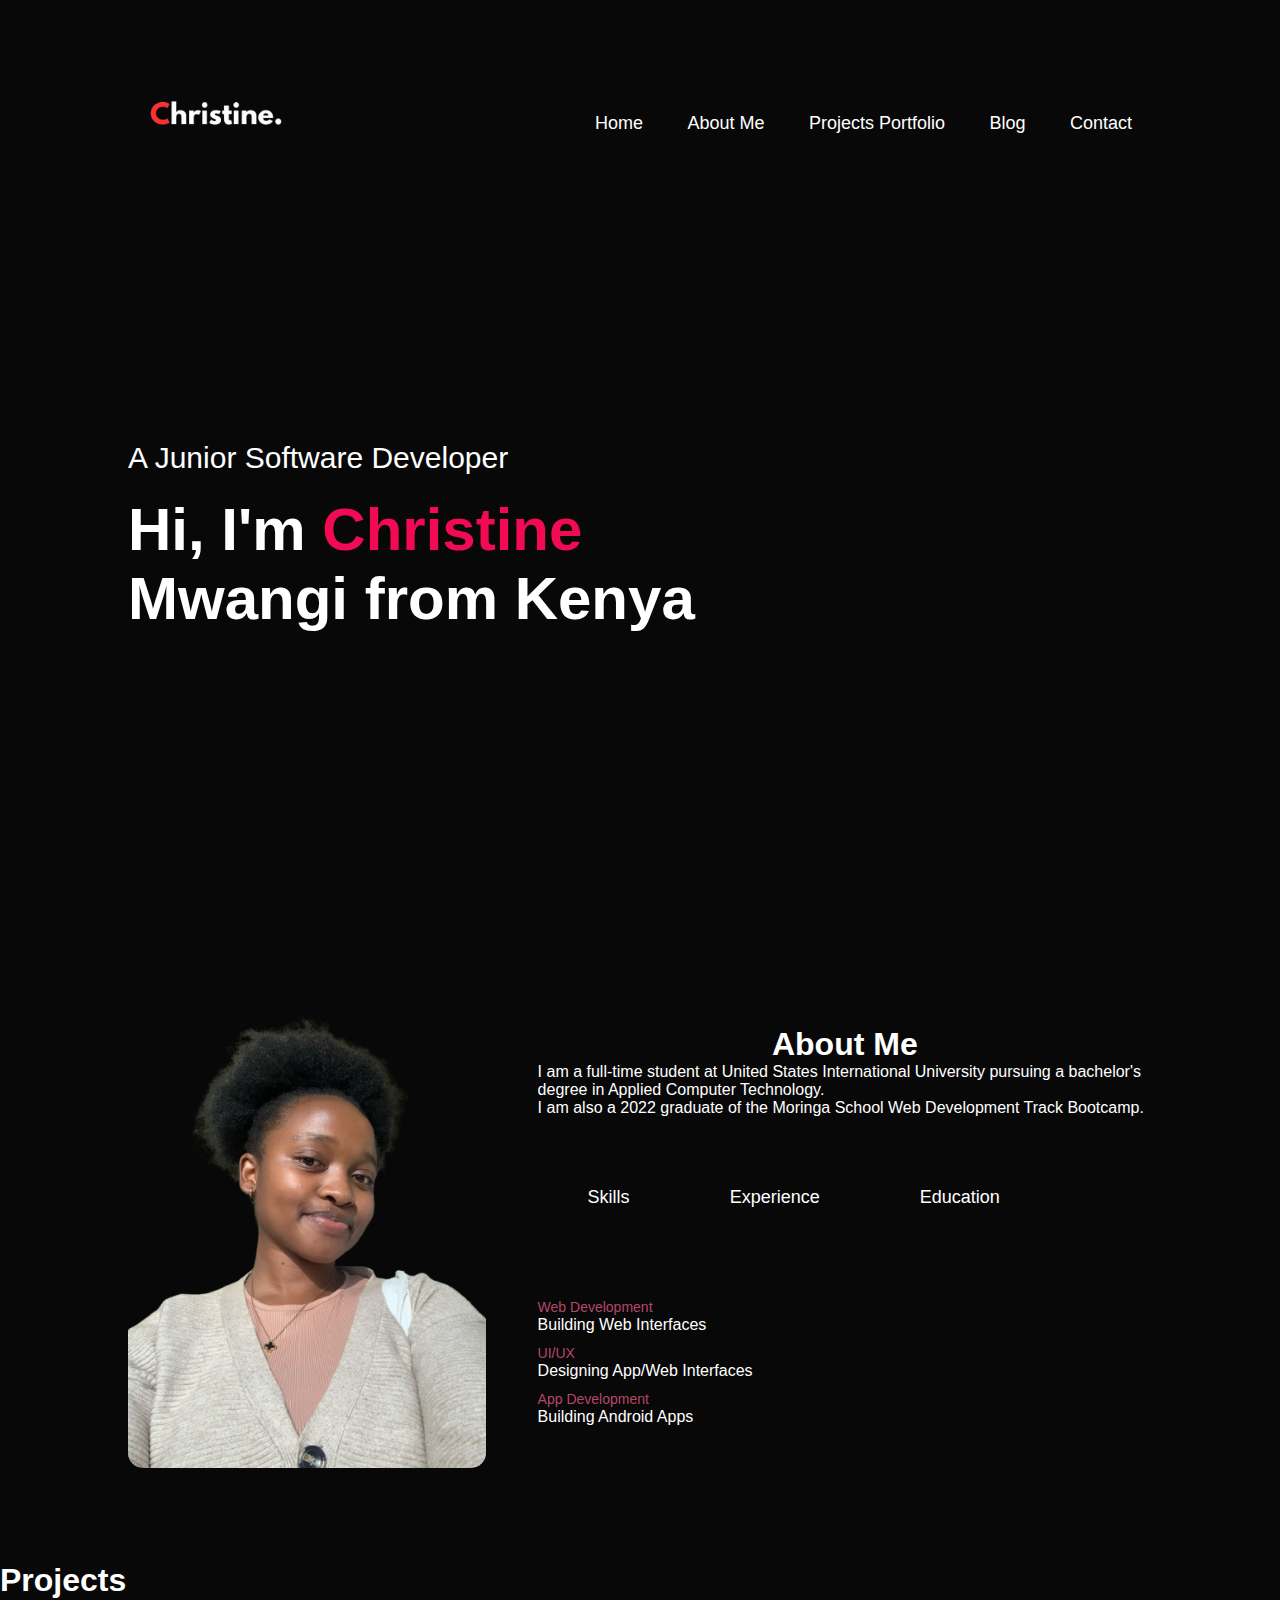
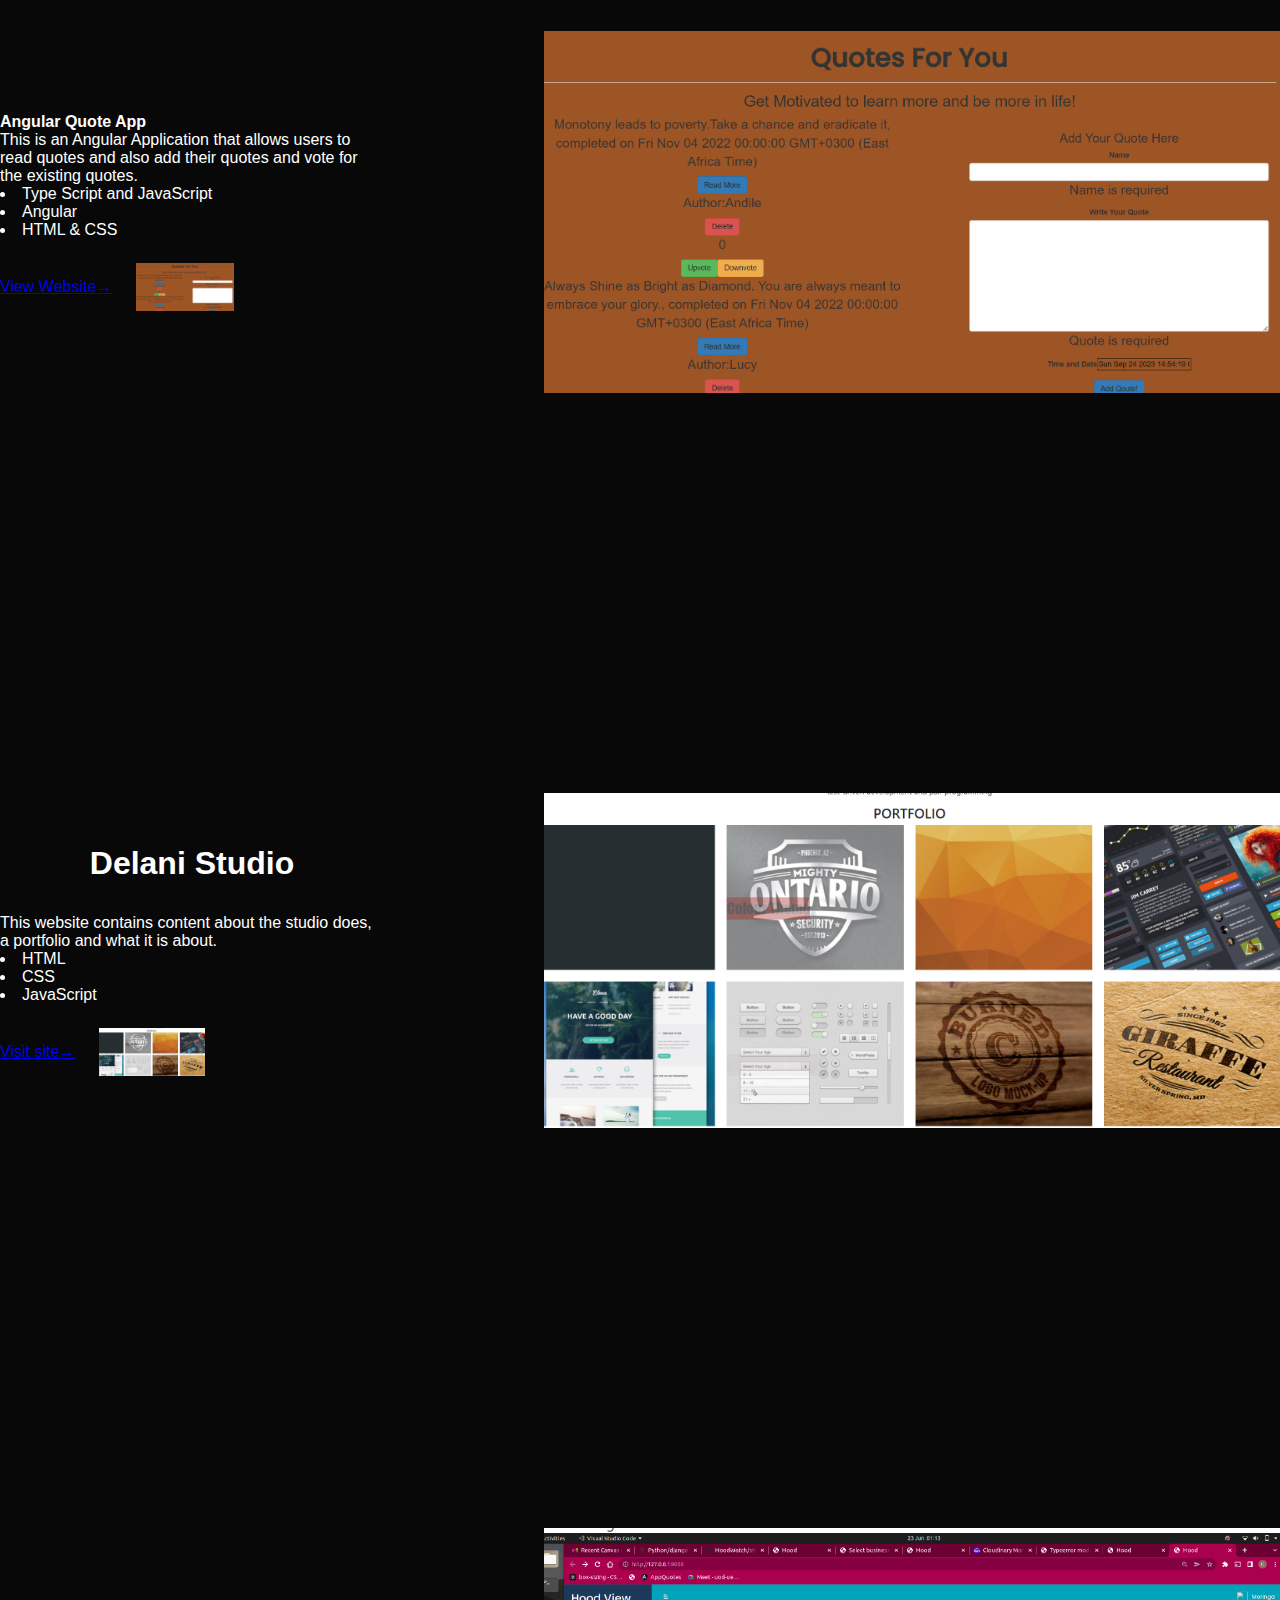
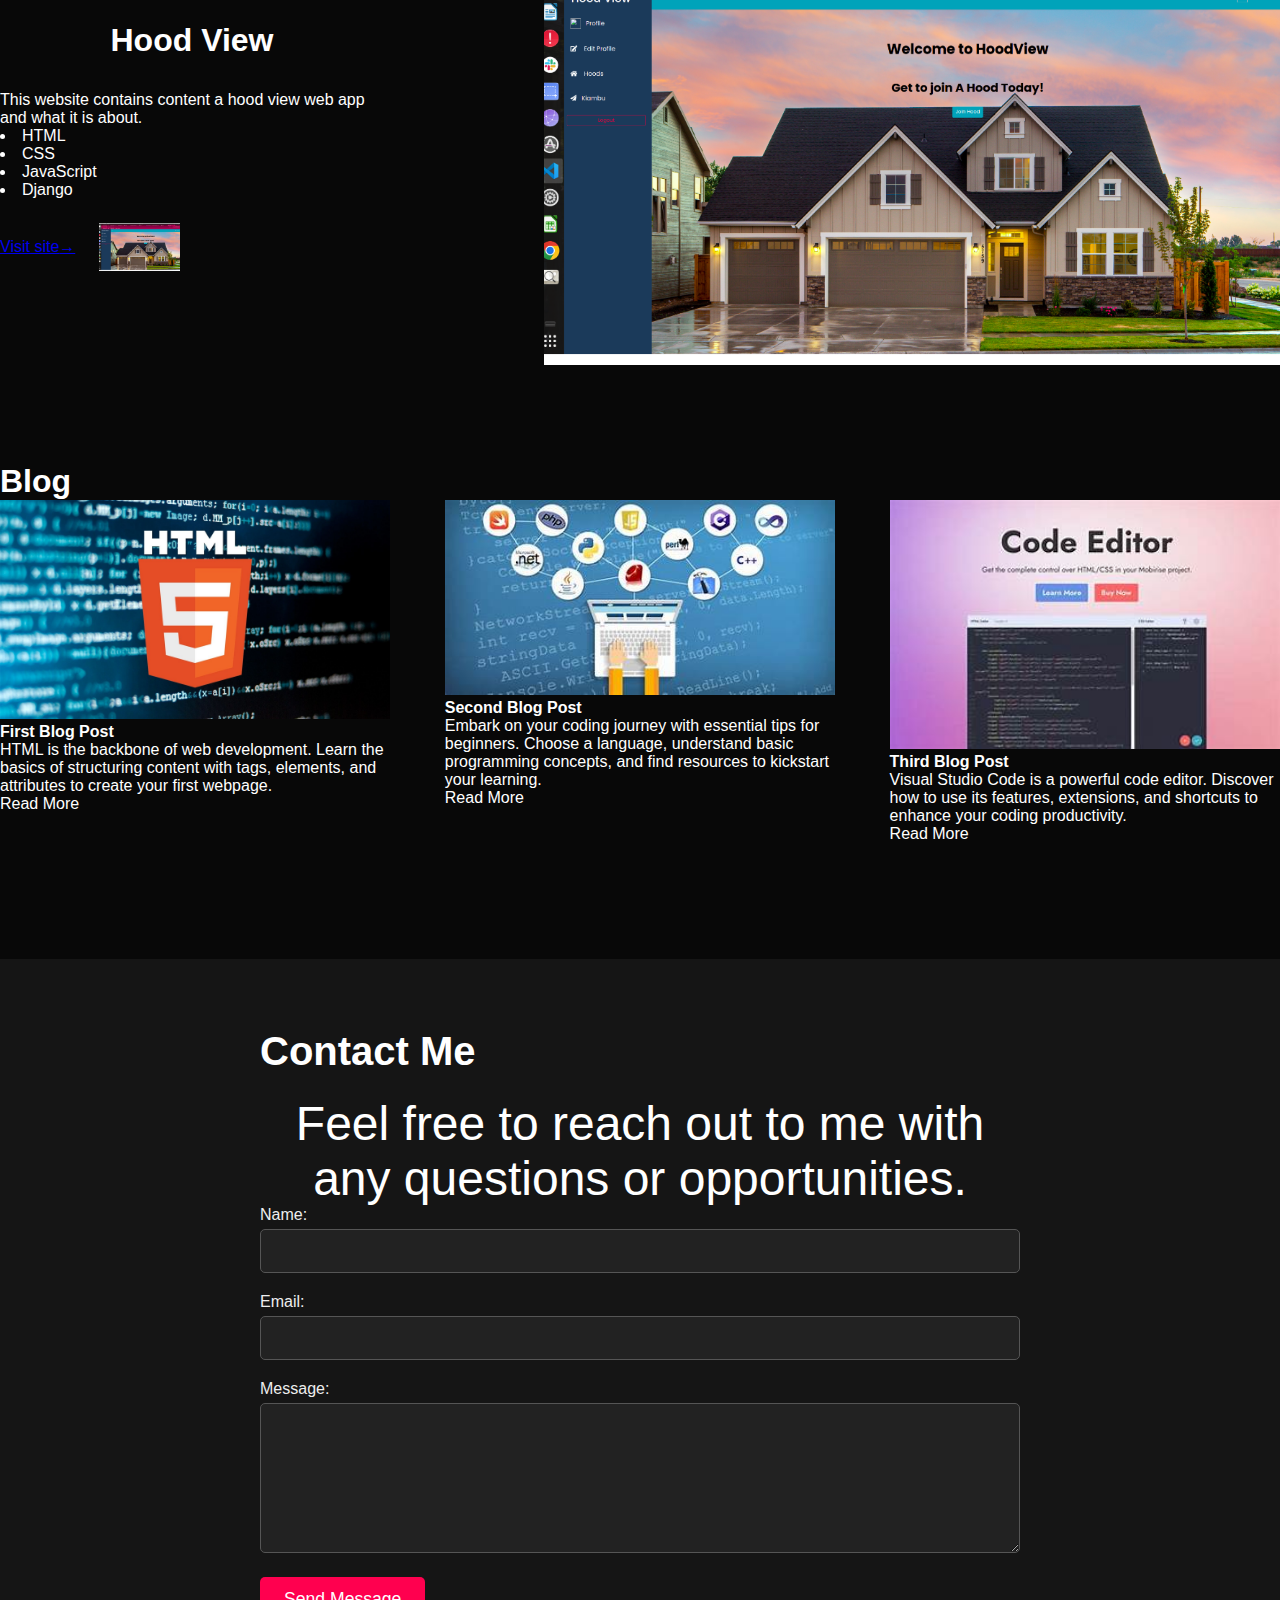
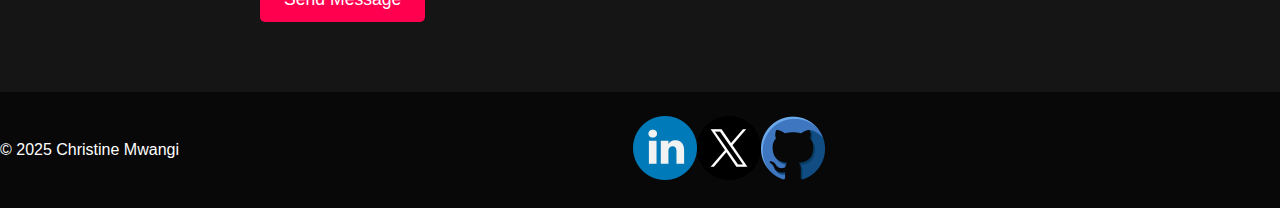
<file: index.html>
<!DOCTYPE html>
<html lang="en">
<head>
    <meta charset="UTF-8">
    <meta name="viewport" content="width=device-width, initial-scale=1.0">
    <title>Christine Mwangi Portfolio Website</title>
    <link rel="stylesheet" href="index.css">
</head>
<body>
    <div id="header">

        <div class="container">
            <nav>
                <img src="images/Your_paragraph_text-removebg-preview.png" alt="" class="logo"> 

                <ul>
                    <li><a href="#header">Home</a></li>
                    <li><a href="#">About Me</a></li>
                    <li><a href="#projects">Projects Portfolio</a></li>
                    <li><a href="#">Blog</a></li>
                    <li><a href="#">Contact</a></li>

                </ul>




            </nav>

            <div class="header-text">
                <p>A Junior Software Developer</p>
                <h1>Hi, I'm <span>Christine</span> <br>  Mwangi from Kenya</h1>

            </div>


        </div>

    </div>
    <!--about sectionnnnnn-->
    <div class="container">
        <div class="row">
            <div class="about-col-1">
                <img src="images/kriss-removebg-preview.png" alt="">

            </div>

            <div class="about-col-2">
                <h1 class="sub-title" >About Me</h1>
                I am a full-time student at United States International University pursuing a bachelor's degree in Applied Computer Technology.</p>
                <p>I am also a 2022 graduate of the Moringa School Web Development Track Bootcamp.</p>
                
                     <div class="tab-titles">
                        <p class="tab-links active-links" onclick="opentab('skills')">Skills</p>
                        <p class="tab-links"onclick="opentab('experience')" >Experience</p>
                        <p class="tab-links" onclick="opentab('education')">Education</p>
                     </div>


                     <div class="tab-contents active-tab" id="skills">
                        <ul>
                            <li><span>Web Development</span> <br>Building Web Interfaces</li>
                            <li><span>UI/UX</span> <br>Designing App/Web Interfaces</li>
                            <li><span>App Development</span> <br>Building Android Apps</li>
                        </ul>
                     </div>


                     <div class="tab-contents" id="experience">
                        <ul>
                            <li><span>2024-Current</span> <br>Freelance Web Developer</li>
                            <li><span>2022-current</span> <br>UI/UX Trainer</li>
                            <li><span></span>2021-2022 <br>Mobile App internship at SHAWCO</li>
                        </ul>
                     </div>


                     <div class="tab-contents" id="education">
                        <ul>
                            <li><span>2022</span> <br>FullStack Development Training at Moringa</li>
                            <li><span>2022-2026</span> <br>CS Degree at USIU</li>
                            <li><span>2025</span> <br>Azure Certification</li>
                        </ul>
                     </div>



                     </div>

                
            </div>
        </div>
    </div>



   <!---------------------services/projects--------->

    <section class="work" id="projects">
        <div class="row">
          <h1>Projects</h1>
          <div class="work__boxes">
  
            <!-- Each div with the work__box class is a project. -->
  
            <div class="work__box">
              <div class="work__text">
                <h3>Angular Quote App</h3>
                <p>
                  This is an Angular Application that allows users to read quotes
                   and also add their quotes and vote for the existing quotes.
                </p>
                <ul class="work__list">
                  <li>Type Script and JavaScript</li>
                  <li>Angular</li>
                  <li>HTML & CSS</li>
                </ul>
  
                <div class="work__links">
                  <a href="https://quote-application.vercel.app/" target="_blank" class="link__text">
                    View Website<span>&rarr;</span>
                  </a>
                  <a href="https://github.com/nyakiochristine/quote-app" title="View Source Code" target="_blank">
                    <img src="images/angular.png" class="work__code" alt="GitHub">
                  </a>
                </div>
              </div>

              <div class="work__image-box">
                <img src="images/angular.png" class="work__image" alt="Project 1" />
              </div>
            </div>

            <div class="work__box">
              <div class="work__text">
                <h1>Delani Studio</h1>
                <p>
                  This website contains content about the studio does, a portfolio and what it is about.
                <ul class="work__list">
                  <li>HTML</li>
                  <li>CSS</li>
                  <li>JavaScript</li>
                  
                </ul>
  
                <div class="work__links">
                  <a href="https://nyakiochristine.github.io/delanistudio/" class="link__text">
                    Visit site<span>&rarr;</span>
                  </a>
                  <a href="https://nyakiochristine.github.io/delanistudio/">
                    <img src="images/delani.png" class="work__code" title="View Source Code" alt="GitHub">
                  </a>
                </div>
              </div>
              <div class="work__image-box">
                <img src="images/delani.png" class="work__image" alt="Project 3" />
              </div>
            </div>




            <div class="work__box">
                <div class="work__text">
                  <h1>Hood View</h1>
                  <p>
                    This website contains content a hood view web app and what it is about.
                  <ul class="work__list">
                    <li>HTML</li>
                    <li>CSS</li>
                    <li>JavaScript</li>
                    <li>Django</li>
                    
                  </ul>
    
                  <div class="work__links">
                    <a href="https://nyakiochristine.github.io/hoodview" class="link__text">
                      Visit site<span>&rarr;</span>
                    </a>
                    <a href="https://nyakiochristine.github.io/hoodview/">
                      <img src="images/hoodview.png" class="work__code" title="View Source Code" alt="GitHub">
                    </a>
                  </div>
                </div>
                <div class="work__image-box">
                  <img src="images/hoodview.png" class="work__image" alt="Project 3" />
                </div>
              </div>
  
  
  
          </div>
        </div>

      </section>
      <br>

<!--blog section I used json-->
      <section id="blog">
        <div class="row">
            <h1>Blog</h1>
            <div id="blog-posts" class="blog__posts">
                <!-- Blog posts will be dynamically added here -->
            </div>
        </div>
    </section>
    <br>
    <br>


    <!--Contact information-->
    <section id="contact">
        <div class="row">
            <h2>Contact Me</h2>
            <div class="contact-info">
                <p>Feel free to reach out to me with any questions or opportunities.</p>
                <form id="contactForm" class="contact__form">
                    <div class="form-group">
                        <label for="name">Name:</label>
                        <input type="text" id="name" name="name" required>
                        <span class="error" id="nameError"></span>
                    </div>
                    <div class="form-group">
                        <label for="email">Email:</label>
                        <input type="email" id="email" name="email" required>
                        <span class="error" id="emailError"></span>
                    </div>
                    <div class="form-group">
                        <label for="message">Message:</label>
                        <textarea id="message" name="message" rows="5" required></textarea>
                        <span class="error" id="messageError"></span>
                    </div>
                    <button type="submit" class="btn btn--pink">Send Message</button>
                    <p id="successMessage" class="success-message"></p>
                </form>
            </div>
        </div>
    </section>

    <!-- footer----->
    <footer class="footer">
        <div class="row">
            <p>&copy; 2025 Christine Mwangi</p>
            <ul class="footer__social-links">
                <li class="footer__social-link-item">
                    <a href="#" target="_blank">
                        <img src="images/linkedin.png" alt="LinkedIn" class="footer__social-image">
                    </a>
                </li>
                <li class="footer__social-link-item">
                    <a href="#" target="_blank">
                        <img src="images/twitter.png" alt="Twitter" class="footer__social-image">
                    </a>
                </li>
                <li class="footer__social-link-item">
                    <a href="#" target="_blank">
                        <img src="images/github.png" alt="GitHub" class="footer__social-image">
                    </a>
                </li>
            </ul>
            <div class="footer__github-buttons">
               
            </div>
        </div>
    </footer>
    

    







    









<script src="index.js"  ></script>
</body>
</html>
</file>
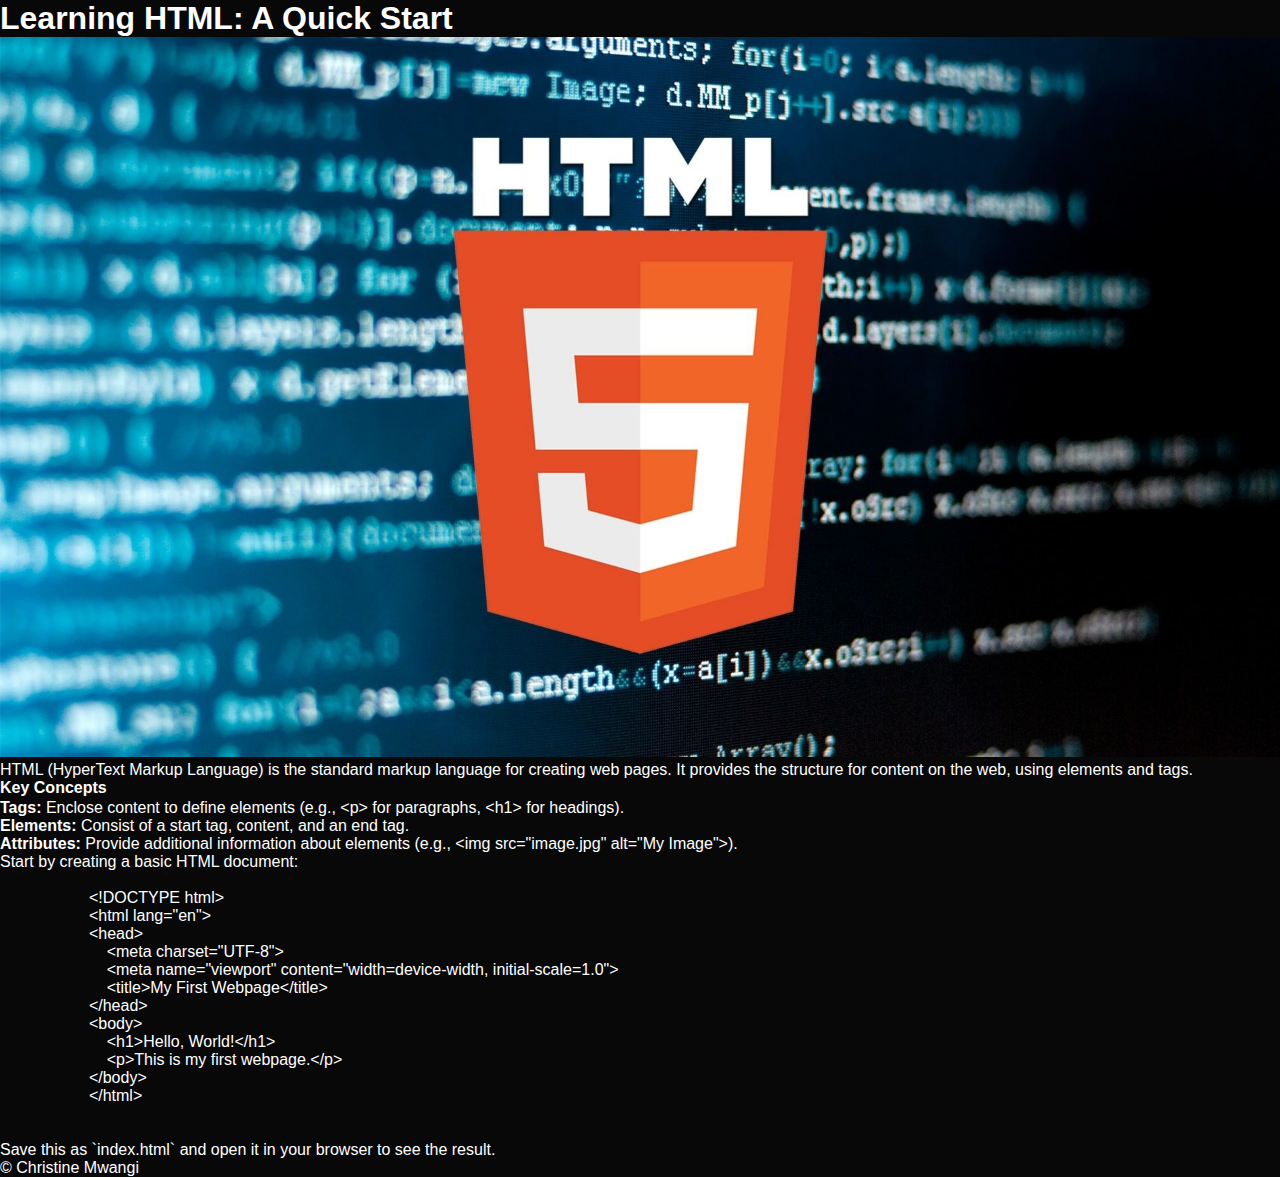
<file: blog1.html>
<!DOCTYPE html>
<html lang="en">
<head>
    <meta charset="UTF-8">
    <meta name="viewport" content="width=device-width, initial-scale=1.0">
    <title>Learning HTML: A Quick Start</title>
    <link rel="stylesheet" href="index.css"> <!-- Link to your main CSS file -->
</head>
<body>
    <header>
        <h1>Learning HTML: A Quick Start</h1>
    </header>
    <main>
        <article>
            <img src="images/blogpost1.jpg" alt="HTML Basics">
            <p>HTML (HyperText Markup Language) is the standard markup language for creating web pages.
               It provides the structure for content on the web, using elements and tags.
            </p>
            <h2>Key Concepts</h2>
            <ul>
                <li><strong>Tags:</strong> Enclose content to define elements (e.g., &lt;p&gt; for paragraphs, &lt;h1&gt; for headings).</li>
                <li><strong>Elements:</strong> Consist of a start tag, content, and an end tag.</li>
                <li><strong>Attributes:</strong> Provide additional information about elements (e.g., &lt;img src="image.jpg" alt="My Image"&gt;).</li>
            </ul>
            <p>Start by creating a basic HTML document:</p>
            <pre>
                <code>
                    &lt;!DOCTYPE html&gt;
                    &lt;html lang="en"&gt;
                    &lt;head&gt;
                        &lt;meta charset="UTF-8"&gt;
                        &lt;meta name="viewport" content="width=device-width, initial-scale=1.0"&gt;
                        &lt;title&gt;My First Webpage&lt;/title&gt;
                    &lt;/head&gt;
                    &lt;body&gt;
                        &lt;h1&gt;Hello, World!&lt;/h1&gt;
                        &lt;p&gt;This is my first webpage.&lt;/p&gt;
                    &lt;/body&gt;
                    &lt;/html&gt;
                </code>
            </pre>
            <p>Save this as `index.html` and open it in your browser to see the result.</p>
        </article>
    </main>
    <footer>
        <p>&copy; Christine Mwangi</p>
    </footer>
</body>
</html>
</file>
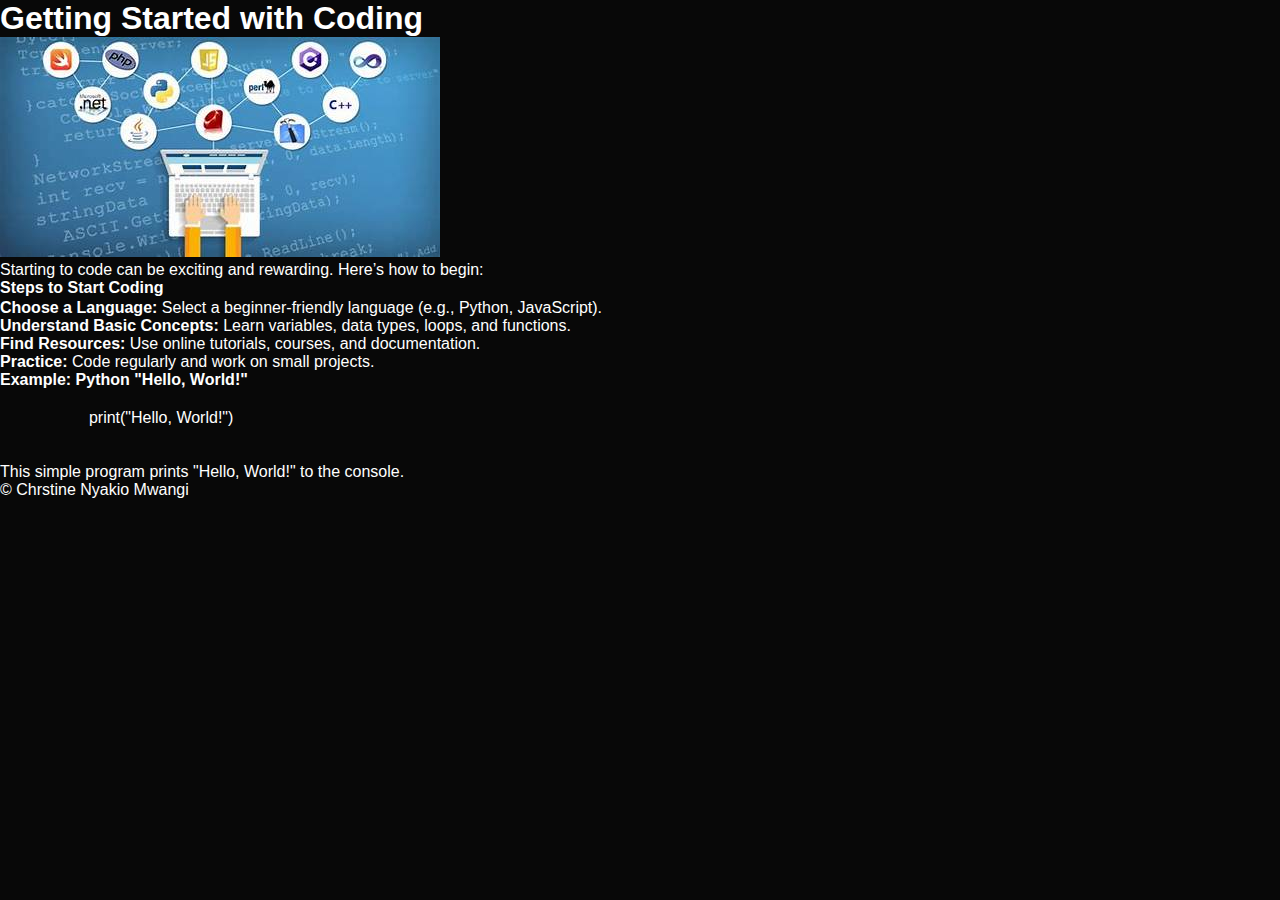
<file: blog2.html>
<!DOCTYPE html>
<html lang="en">
<head>
    <meta charset="UTF-8">
    <meta name="viewport" content="width=device-width, initial-scale=1.0">
    <title>Getting Started with Coding</title>
    <link rel="stylesheet" href="index.css"> <!-- Link to your main CSS file -->
</head>
<body>
    <header>
        <h1>Getting Started with Coding</h1>
    </header>
    <main>
        <article>
            <img src="images/blogpost2.jpeg" alt="Coding Basics">
            <p>Starting to code can be exciting and rewarding. Here’s how to begin:</p>
            <h2>Steps to Start Coding</h2>
            <ol>
                <li><strong>Choose a Language:</strong> Select a beginner-friendly language (e.g., Python, JavaScript).</li>
                <li><strong>Understand Basic Concepts:</strong> Learn variables, data types, loops, and functions.</li>
                <li><strong>Find Resources:</strong> Use online tutorials, courses, and documentation.</li>
                <li><strong>Practice:</strong> Code regularly and work on small projects.</li>
            </ol>
            <h2>Example: Python "Hello, World!"</h2>
            <pre>
                <code>
                    print("Hello, World!")
                </code>
            </pre>
            <p>This simple program prints "Hello, World!" to the console.</p>
        </article>
    </main>
    <footer>
        <p>&copy; Chrstine Nyakio Mwangi</p>
    </footer>
</body>
</html>
</file>
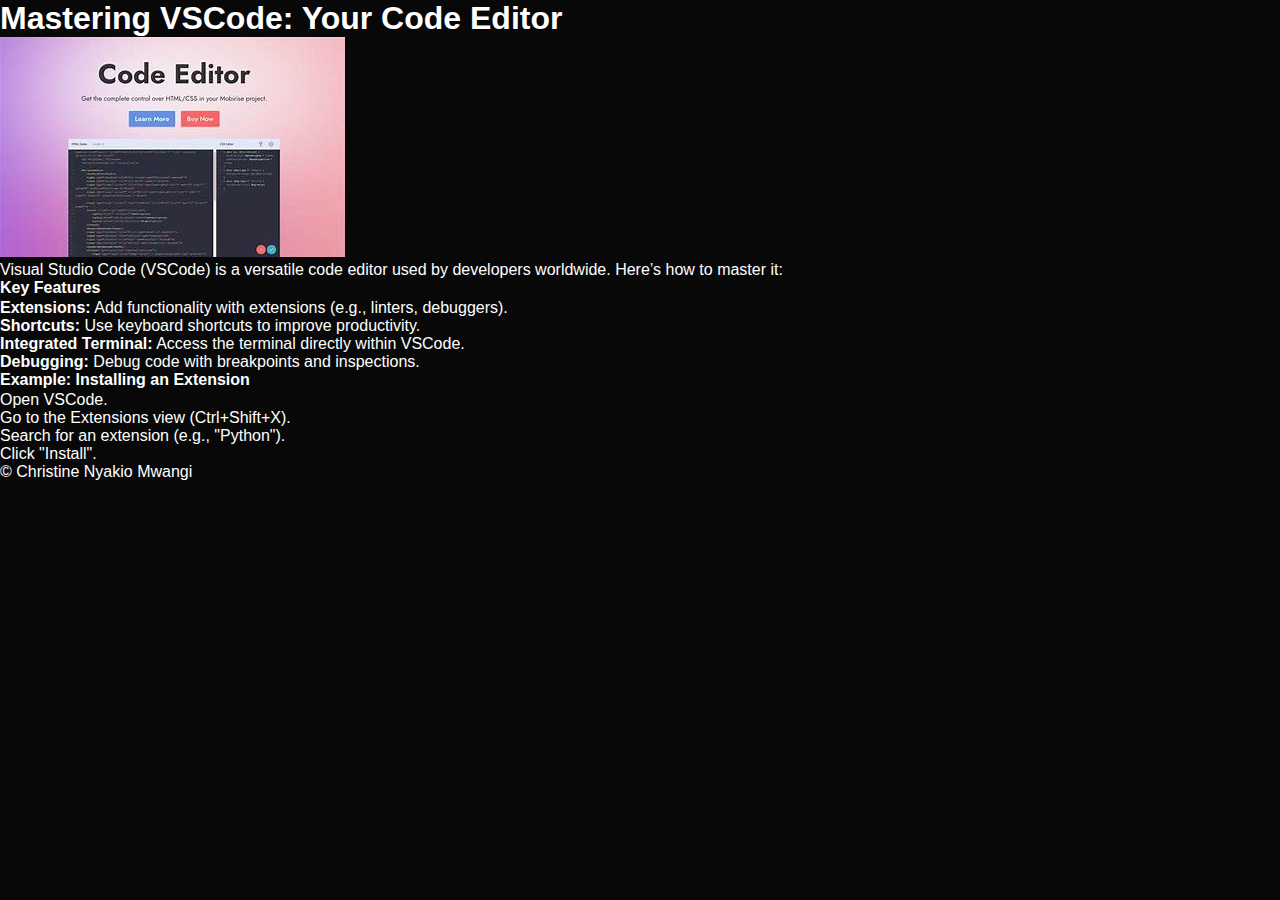
<file: blog3.html>
<!DOCTYPE html>
<html lang="en">
<head>
    <meta charset="UTF-8">
    <meta name="viewport" content="width=device-width, initial-scale=1.0">
    <title>Mastering VSCode: Your Code Editor</title>
    <link rel="stylesheet" href="index.css"> <!-- Link to your main CSS file -->
</head>
<body>
    <header>
        <h1>Mastering VSCode: Your Code Editor</h1>
    </header>
    <main>
        <article>
            <img src="images/blogpost3.jpeg" alt="VSCode Basics">
            <p>Visual Studio Code (VSCode) is a versatile code editor used by developers worldwide.
               Here’s how to master it:
            </p>
            <h2>Key Features</h2>
            <ul>
                <li><strong>Extensions:</strong> Add functionality with extensions (e.g., linters, debuggers).</li>
                <li><strong>Shortcuts:</strong> Use keyboard shortcuts to improve productivity.</li>
                <li><strong>Integrated Terminal:</strong> Access the terminal directly within VSCode.</li>
                <li><strong>Debugging:</strong> Debug code with breakpoints and inspections.</li>
            </ul>
            <h2>Example: Installing an Extension</h2>
            <ol>
                <li>Open VSCode.</li>
                <li>Go to the Extensions view (Ctrl+Shift+X).</li>
                <li>Search for an extension (e.g., "Python").</li>
                <li>Click "Install".</li>
            </ol>
        </article>
    </main>
    <footer>
        <p>&copy; Christine Nyakio Mwangi</p>
    </footer>
</body>
</html>
</file>
<file: index.css>
*{
    margin: 0;
    padding: 0;
    font-family: 'Poppins', sans-serif;
    box-sizing: border-box;
}

:root {
    --primary-color: #ff004f;
    --font-stack: 'Poppins', sans-serif;
    --gutter-normal: 1.5rem;
}

html {
    scroll-behavior: smooth;
}




nav ul li a::after {
    background: var(--primary-color);
}


body{
    background: #080808;
    font-family: var(--font-stack);
    color: #fff;
}

#header{
    width: 100%;
    height: 100vh;
    background-image: url(images/);
    background-size: cover;
    background-position: center;
}

.container{
    padding: 10px 10%;


}
nav{
    display: flex;
    align-items: center;
    justify-content: space-between;
    flex-wrap: wrap;
}

nav ul li{
    display: inline-block;
    list-style: none;
    margin:10px 20px;
}

nav ul li a{
    color: #fff;
    text-decoration: none;
    font-size:18px;
    position: relative;
}

nav ul li a::after{
    content: '';
    width: 0
    ;
    height: 3px;
    background: #ff004f;
    position: absolute;
    left: 0;
    bottom:-6px;
    transition: 0.5s;
}

nav ul li a:hover::after{
    width: 100%;


}

.logo{
    width: 160px;

}

.header-text{
    margin-top: 20%;
    font-size: 30px;

}
.header-text h1{
    font-size: 60px;
    margin-top: 20px;
}
.header-text h1 span{
    color: #f30a54;
}

/*--------about-----*/


#about{
    padding: 80px 0;
    color: #ababab; ;
}

.row{
    display: flex;
    justify-content: space-between;
    flex-wrap: wrap;
}

.about-col-1{
    flex-basis: 35%;

}
.about-col-1 img{
    width: 100%;
    border-radius: 15px;

}

.about-col-2{
    flex-basis: 60%;
}
.subtitle{
    font-size: 60px;
    font-weight: 600;
    color: white;
}

.tab-titles{
    display: flex;
    margin: 20px 0 40px;
}

.tab-links{
    margin: 50px;
    font-size: 18px;
    font-weight: 500;
    cursor: pointer;
    position: relative;
}

.tab-links ::after{
    content: '';
    width: 0;
    height: 3px;
    background: #ff004f;
    position: absolute;
    left: 0;
    bottom: -8px;
    transition:0.5s;

}

.tab-links.active-links::after{
    width: 50%;


}

.tab-contents ul li{
    list-style: none;
    margin: 10px 0;
}
.tab-contents ul li span{
    color: #b54769;
    font-size: 14px;
}

.tab-contents {
    display: none;
}
.tab-contents.active-tab{
    display: block;

}

/*----projects section--*/



.work__box {
    display: flex;
    align-items: center;
}

@media(max-width: 900px) {
    .work__box {
        align-items: initial;
        flex-direction: column-reverse;
    }
}

.work__box:not(:last-child) {
    margin-bottom: 25rem;
}

@media(max-width: 500px) {
    .work__box:not(:last-child) {
        margin-bottom: 20rem;
    }
}

.work__links {
    display: flex;
    align-items: center;
}

.work__text {
    flex: 0 0 30%;
}

.work__list {
    list-style-position: inside;
    margin-bottom: var(--gutter-normal);
}

.work__code {
    display: block;
    height: 3rem;
    margin-left: var(--gutter-normal);
    transition: all .3s;
}

.work__code:hover {
    transform: scale(1.2);
}

.work__image-box {
    margin-bottom: var(--gutter-normal);
}

@media(min-width: 901px) {
    .work__image-box {
        flex: 1;
        margin: 0 0 0 10rem;
    }
}

@media(max-width: 900px) {
    .work__code {
        height: 4rem;
    }
}

/* General Section Styling */


h2 {
    font-size: var(--font-size-large);
    margin-bottom: var(--gutter-medium);
}

h2::after {
    content: '';
    display: block;
    height: 2px;
    width: 10rem;
    background: var(--pink);
    margin: var(--gutter-small) 0;
}

h3 {
    font-size: var(--font-size-medium-1);
    margin-bottom: var(--gutter-small);
}



.work h1 {
    text-align: center;
    margin-bottom: 2rem;
}


/* Add spacing between sections */
#header {
    margin-bottom: 5rem; 
}

#about {
    margin-top: 5rem;
    margin-bottom: 5rem; 
}

.work {
    margin-top: 5rem; 
    margin-bottom: 5rem;
}

#contact {
    margin-top: 5rem;
}






/* General Image Styling */
img {
    object-fit: contain;
    max-width: 100%; /* Makes images responsive */
}

/* Work Section Image Box */
.work__image-box {
    margin-bottom: var(--gutter-normal); /* Adds spacing below image boxes */
}

@media (min-width: 901px) {
    .work__image-box {
        flex: 1; /* Allows the image box to take up remaining space  */
        margin: 0 0 0 10rem; /* Adds left margin for larger screens */
    }
}

/* Work Section Specific Image Styling */
.work__image {
    display: block; 
    width: 100%; 
    height: auto;
} 

/* Hover Effects for Images */
.work__image:hover {
    transform: scale(1.05);
    transition: transform 0.3s ease-in-out; 
}

/* Responsive Adjustments for Smaller Screens */
@media (max-width: 900px) {
    .work__image-box {
        margin-bottom: var(--gutter-small); /* Reduces spacing below images for smaller screens */
    }
}

/*----blog section styling--*/
/* Blog Section Styles */
#blog {
    padding: var(--gutter-huge) 0;
    border-bottom: var(--border-light);
}

.blog__posts {
    display: flex;
    flex-wrap: wrap;
    justify-content: space-between;
}

.blog__post {
    width: calc(33% - 2rem); /* Adjust as needed for spacing */
    margin-bottom: var(--gutter-medium);
    border: 1px solid var(--border-light);
    padding: var(--gutter-small);
    box-sizing: border-box;
}

.blog__post img {
    width: 100%;
    height: auto;
    margin-bottom: var(--gutter-small);
}

.blog__post h3 {
    font-size: var(--font-size-medium);
    margin-bottom: var(--gutter-small);
}

.blog__post a {
    display: inline-block;
    margin-top: var(--gutter-small);
    color: var(--pink);
    text-decoration: none;
}

/* Media Queries for Responsiveness */
@media (max-width: 900px) {
    .blog__posts {
        flex-direction: column;
    }

    .blog__post {
        width: 100%;
    }
}





/* Contact Section Styles */
#contact {
    padding: 50px 0;
    background: #151515; /* Darker background */
    color: #fff;
    text-align: center; /* Center align the contact section */
}

#contact .row {
    max-width: 800px; /* Limit the width of the content */
    margin: 0 auto;    /* Center the content */
    padding: 20px;
}

#contact h2 {
    font-size: 2.5em;
    margin-bottom: 20px;
    color: #fff; /* White heading text */
}

.contact__info {
    margin-bottom: 30px;
}

.contact__info p {
    font-size: 1.1em;
    color: #ddd; /* Slightly lighter text */
    line-height: 1.6;
}

.contact__form {
    text-align: left; /* Align form elements to the left */
}

.form-group {
    margin-bottom: 20px;
}

.form-group label {
    display: block;
    font-size: 1em;
    color: #eee; /* Light label text */
    margin-bottom: 5px;
}

.form-group input,
.form-group textarea {
    width: 100%;
    padding: 12px;
    border: 1px solid #555;
    background-color: #222;
    color: #fff;
    border-radius: 5px;
    font-family: 'Segoe UI', Tahoma, Geneva, Verdana, sans-serif;
    font-size: 1em;
    transition: border-color 0.3s; /* Smooth border color transition */
}

.form-group input:focus,
.form-group textarea:focus {
    border-color: #ff004f; /* Highlight on focus */
    outline: none; /* Remove default focus outline */
}

.form-group textarea {
    resize: vertical;
    height: 150px;
}

.btn {
    display: inline-block;
    background: #ff004f;
    color: #fff;
    padding: 12px 24px;
    border-radius: 5px;
    text-decoration: none;
    font-weight: 500;
    border: none;
    cursor: pointer;
    transition: background-color 0.3s;
    font-size: 1.1em;
}

.btn:hover {
    background-color: #cc003f; /* Darker shade on hover */
}

.error {
    color: #ff5050;
    font-size: 0.9em;
    margin-top: 5px;
    display: block;
}

.success-message {
    color: #4CAF50;
    margin-top: 15px;
    display: none; /* Hidden initially */
    font-size: 1em;
}

/* Media Queries for Responsiveness */
@media (max-width: 768px) {
    #contact {
        padding: 30px 0;
    }

    #contact h2 {
        font-size: 2em;
    }

    .contact__info p {
        font-size: 1em;
    }
}







.row {
    display: flex;
    flex-wrap: wrap;
    justify-content: space-between;
    align-items: center; /* Vertically align items in the row */
}

.row h1{
   text-align: center;
}

.contact-info p{
    font-size: 48px;
}



/*footer*/
/* Footer Styles */
.footer {
    text-align: center;
    padding: var(--gutter-medium) 0 var(--gutter-normal);
}

.footer__social-links {
    display: flex;
    justify-content: center;
    padding: var(--gutter-normal) 0;
    list-style: none;
}

.footer__social-link-item:not(:last-of-type) {
    margin-right: var(--gutter-small);
}

.footer__social-image {
    height: 4rem;
}

.footer__github-buttons {
    display: flex;
    justify-content: center;
}

@media (max-width: 500px) {
    .footer {
        padding: var(--gutter-medium) 0;
    }
}
</file>
